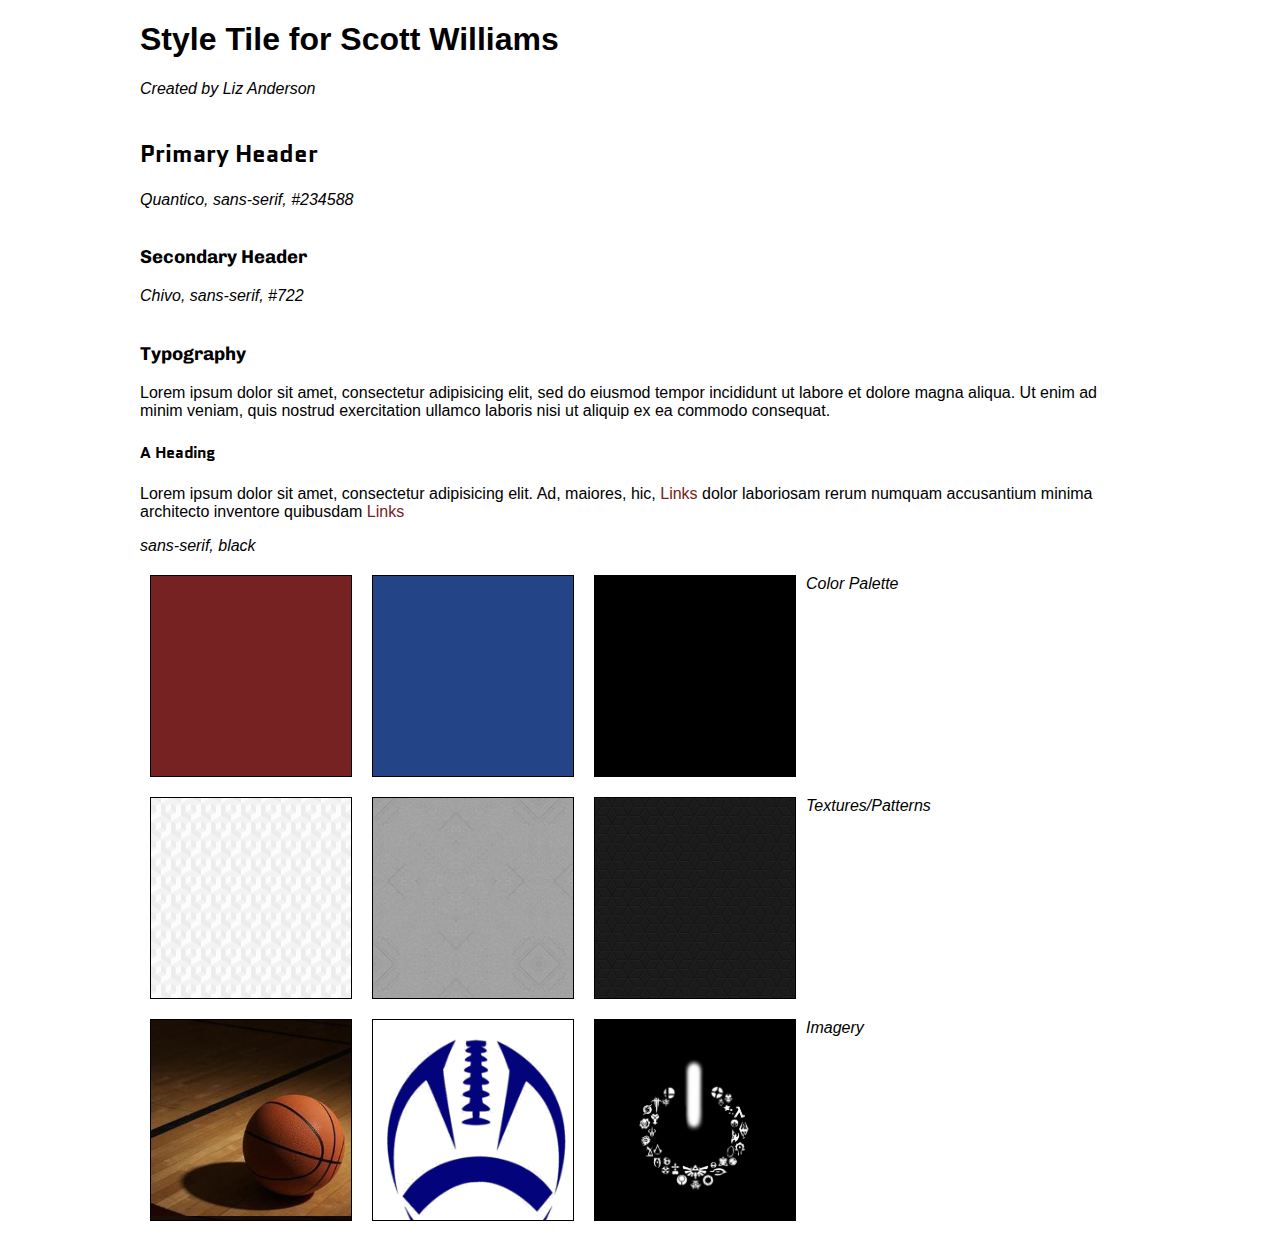
<file: style-tile/index.html>
<!doctype html>
<html lang="en">
<head>
  <meta charset="UTF-8" />
  <title>Style Tile</title>
	
  <link rel="stylesheet" href="css/normalize.css">
  <link rel="stylesheet" href="css/grid.css">	

  <link href='http://fonts.googleapis.com/css?family=Raleway' rel='stylesheet' type='text/css'>
  			
  <link rel="stylesheet" href="css/styles.css">	

  <link href='http://fonts.googleapis.com/css?family=Quantico:400,700italic' rel='stylesheet' type='text/css'>
	
  <link href='http://fonts.googleapis.com/css?family=Chivo:400,900italic' rel='stylesheet' type='text/css'>
</head>
<body>
	
	<div class="container">
		

		<section>

			<h1>Style Tile for Scott Williams</h1>
			<em>Created by Liz Anderson</em>
			
			<br><br>

			<h2>Primary Header</h2>
			<em>Quantico, sans-serif, #234588</em>
			
			<br><br>

			<h3>Secondary Header</h3>
			<em>Chivo, sans-serif, #722</em>
			
			<br><br>
			
			<h3>Typography</h3>
			<p>Lorem ipsum dolor sit amet, consectetur adipisicing elit, sed do eiusmod
			tempor incididunt ut labore et dolore magna aliqua. Ut enim ad minim veniam,
			quis nostrud exercitation ullamco laboris nisi ut aliquip ex ea commodo
			consequat.</p>

			<h4>A Heading</h4>	
			<p>Lorem ipsum dolor sit amet, consectetur adipisicing elit. Ad, maiores, hic, <a href="">Links</a> dolor laboriosam rerum numquam accusantium minima architecto inventore quibusdam <a href="">Links</a></p>
			<em>sans-serif, black</em>
			
		</section>
		
		<section>
			<div class="color-1"></div>
			<div class="color-2"></div>
			<div class="color-3"></div>
			<em>Color Palette</em>

			<div class="clear"></div>
		</section>

		<section>
			<div class="pattern-1"></div>
			<div class="pattern-2"></div>
			<div class="pattern-3"></div>
			<em>Textures/Patterns</em>

			<div class="clear"></div>
		</section>

		<section>
			<div class="imagery-1"></div>
			<div class="imagery-2"></div>
			<div class="imagery-3"></div>
			<em>Imagery</em>

			<div class="clear"></div>
		</section>
		
		<!-- Clearfix -->
		<div class="clear"></div>

	</div>
	
  
</body>
</html>
</file>
<file: style-tile/css/grid.css>
/*
 Width: 1000px
 # Columns : 12 
 Column width: 65px
 Gutter : 20px 

 */
.grid_1 { width: 65px; }
.grid_2 { width: 150px; }
.grid_3 { width: 235px; }
.grid_4 { width: 320px; }
.grid_5 { width: 405px; }
.grid_6 { width: 490px; }
.grid_7 { width: 575px; }
.grid_8 { width: 660px; }
.grid_9 { width: 745px; }
.grid_10 { width: 830px; }
.grid_11 { width: 915px; }
.grid_12 { width: 1000px; }

.grid_1,
.grid_2,
.grid_3,
.grid_4,
.grid_5,
.grid_6,
.grid_7,
.grid_8,
.grid_9,
.grid_10,
.grid_11,
.grid_12 {
	margin: 0 20px 10px 0;
	float: left;
	display: block;
}

.alpha{margin-left:0px;}
.omega{margin-right:0px;}

.container{
	width: 1000px; 
	margin: auto;
}



.clear{clear:both;display:block;overflow:hidden;visibility:hidden;width:0;height:0}.clearfix:after{clear:both;content:' ';display:block;font-size:0;line-height:0;visibility:hidden;width:0;height:0}* html .clearfix,*:first-child+html .clearfix{zoom:1}
</file>
<file: style-tile/css/styles.css>
/* Set Your Own Margin & Padding */
h2,
h4 {
	font-family: 'Quantico', sans-serif;
}

h3 {
	font-family: 'Chivo', sans-serif;
}

a {
	color: #722;
	text-decoration: none;
}

p {
	font: sans-serif, black;
}

a:link,
a:visited {
	color: #722;
}

a:hover,
a:active {
	background: #234588;
}
/* Layout for Style Tile*/
section {
	margin: 20px 0;
}

.color-1,
.color-2,
.color-3,
.pattern-1,
.pattern-2,
.pattern-3, 
.imagery-1,
.imagery-2,
.imagery-3 {
	border: 1px solid #000;
	float: left;
	margin: 0 10px;
	height: 200px;
	width: 200px;
}

/*Style Tile for Scott Williams*/
.color-1 {
	background: #722;
}

.color-2 {
	background: #234588;
}

.color-3 {
	background: #000;
}

.imagery-1 {
	background: url("../img/basketball.jpg");
	background-size: 200px;
}

.imagery-2 {
	background: url("../img/football.png") no-repeat;
	background-size: 200px;
}

.imagery-3 {
	background: url("../img/gamer.jpg");
	background-size: 200px;
}

.pattern-1 {
	background: url("../img/cutcube.png");
}

.pattern-2 {
	background: url("../img/mirrored_squares.png");
}

.pattern-3 {
	background: url("../img/triangles.png");
}

/* Show Grid */
.showgrid {
	background: url("../img/grid-bg.png") repeat-y;
}
</file>
